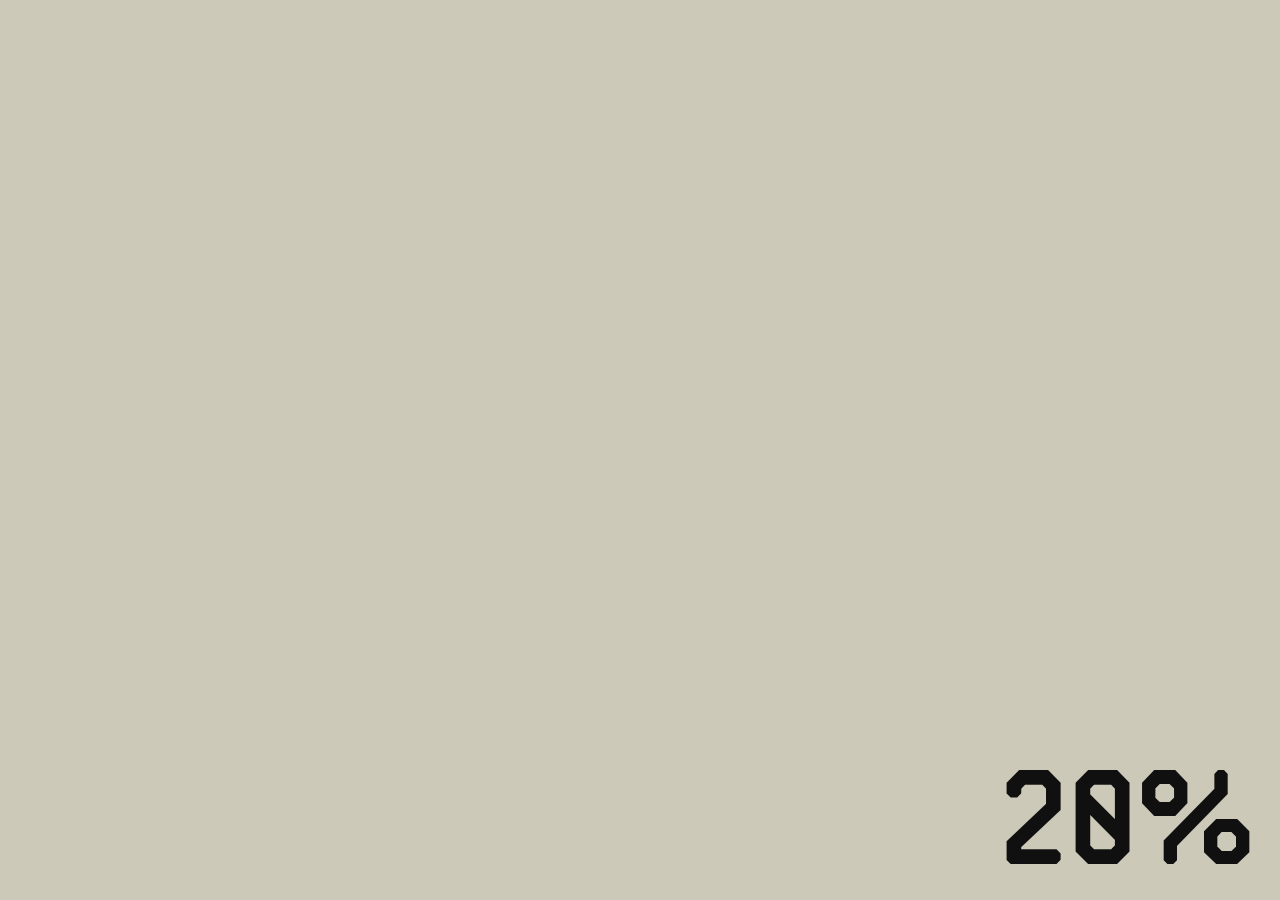
<file: index.html>
<!DOCTYPE html>
<html lang="en" class="" id="html-tag">
<head>
    <meta charset="UTF-8">
    <meta name="viewport" content="width=device-width, initial-scale=1.0">
    <link rel="stylesheet" href="home.css" type="text/css">
    <link rel="preload" href="projects.html" as="image">
    <title>Ishaan | Student</title>
</head>
<body>
    <h1 class="counter">0</h1>

    <div class="overlay">
        <div class="bar"></div>
        <div class="bar"></div>
        <div class="bar"></div>
        <div class="bar"></div>
        <div class="bar"></div>
        <div class="bar"></div>
        <div class="bar"></div>
        <div class="bar"></div>
        <div class="bar"></div>
        <div class="bar"></div>
    </div>
    <nav>
        <ul class="primary">
            <li>
                <div class="name">
                    <a href="home.html">
                        <p>ISHAAN GUPTA</p>
                    </a>
                </div>
            </li>
            <li>
                <div class="projects">
                    <a href="projects.html">
                        <p data-value="PROJECTS">PROJECTS</p>
                    </a>
                </div>
            </li>
            <li>
                <div class="info">
                    <a href="info.html">
                        <p data-value="INFO">INFO</p>
                    </a>
                </div>
            </li>
            <li class="theme-toggle">
                <button onclick="changeClass()">Change Class</button>
            </li>
        </ul>
    </nav>
    <script src="https://cdnjs.cloudflare.com/ajax/libs/gsap/3.12.3/gsap.min.js"></script>
    <script src="https://ajax.googleapis.com/ajax/libs/jquery/3.7.1/jquery.min.js"></script>
    <script src="script.js"></script>
</body>
</html>
</file>
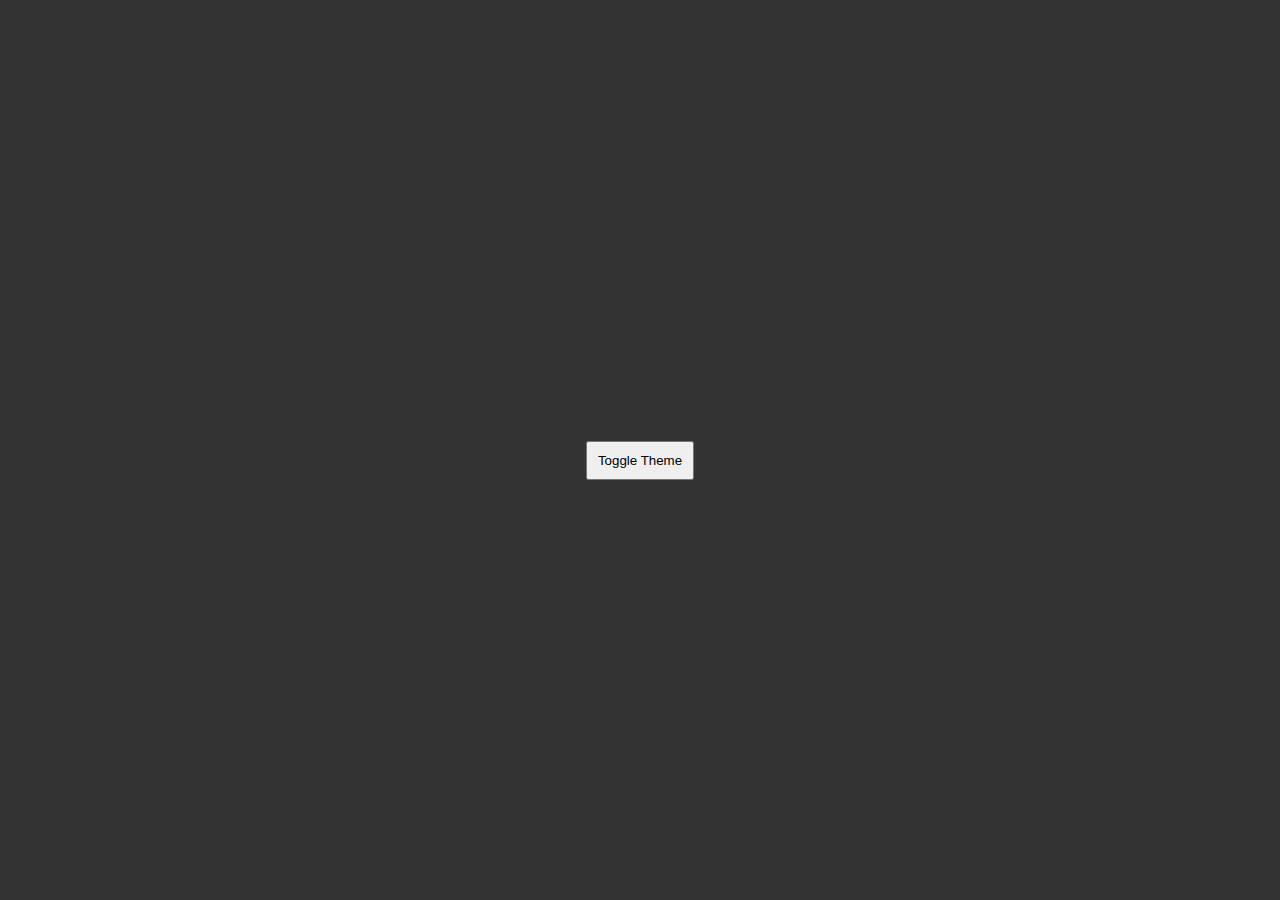
<file: test.html>
<!DOCTYPE html>
<html lang="en">
<head>
    <meta charset="UTF-8">
    <meta name="viewport" content="width=device-width, initial-scale=1.0">
    <title>Color Transition with CSS Variables</title>
    <style>
        body {
            --main-bg-color: #333; /* Default background color */
            --main-text-color: #fff; /* Default text color */
            transition: var(--color-transition, background-color 0.5s ease, color 0.5s ease); /* Apply transition to background-color and color */
            margin: 0;
            height: 100vh;
            display: flex;
            align-items: center;
            justify-content: center;
            background-color: var(--main-bg-color);
            color: var(--main-text-color);
        }

        /* Define different color variables for themes */
        :root {
            --dark-bg-color: #333;
            --dark-text-color: #fff;
            --light-bg-color: #fff;
            --light-text-color: #333;
            --blue-bg-color: #3498db;
            --blue-text-color: #fff;
            /* Add more color variables as needed */
        }

        button {
            margin-top: 20px;
            padding: 10px;
            cursor: pointer;
        }
    </style>
</head>
<body>

    <!-- Content of the page -->

    <button onclick="toggleTheme()">Toggle Theme</button>

    <script>
        var themes = [
            { "--main-bg-color": "var(--dark-bg-color)", "--main-text-color": "var(--dark-text-color)" },
            { "--main-bg-color": "var(--light-bg-color)", "--main-text-color": "var(--light-text-color)" },
            { "--main-bg-color": "var(--blue-bg-color)", "--main-text-color": "var(--blue-text-color)" }
            /* Add more theme objects as needed */
        ];

        var currentThemeIndex = 0;

        function toggleTheme() {
            var newTheme = themes[currentThemeIndex];

            Object.keys(newTheme).forEach(property => {
                document.body.style.setProperty(property, newTheme[property]);
            });

            // Increment the theme index or reset to 0 if it exceeds the number of themes
            currentThemeIndex = (currentThemeIndex + 1) % themes.length;
        }
    </script>

</body>
</html>
</file>
<file: home.css>
@font-face {
    font-family: Favorit-Mono;
    src: url(assets/fonts/Favorit-Mono.woff2);
}

@font-face {
    font-family: Monorama;
    src: url(assets/fonts/Monorama-Regular.woff2);
}

@font-face {
    font-family: Neue Haas;
    src: url(assets/fonts/NHaasGroteskTXPro-55Rg.woff2);
}

*{
    margin: 0;
    padding: 0;
    box-sizing: border-box;
    transition: var(--color-transition, background-color 0.3s ease, color 0.3s ease);
}

html.dark-theme{
    --primary:#101010;
    --secondary:#797872;
    --third:#cdc9b9;
}
html.grey-theme{
    --primary:#2a2c29;
    --secondary:#a7a597;
    --third:#5d6c6a;
}
html.lime-green-theme{
    --primary:#dddddd;
    --secondary:#3f3f3f;
    --third:#c4ff58;
}
html.khaki-theme{
    --primary:#e3e4d5;
    --secondary:#474741;
    --third:#a6a77e;
}
html.red-theme{
    --primary:#5c6057;
    --secondary:#272925;
    --third:#fe5344;
}
html.grey-white-theme{
    --primary:#3c4236;
    --secondary:#8d9784;
    --third:#bcc89c;
}
html.light-theme{
    --primary:#999d9c;
    --secondary:#cdc9b9;
    --third:#797872;
}
html.pastel-red-theme{
    --primary:#c5cfba;
    --secondary:#6d7567;
    --third:#f16d50;
}

html,
body{
    width: 100vw;
    height: 100vh;
    overflow: hidden;
    background: var(--primary);
}

.overlay{
    position: fixed;
    width: 100vw;
    height: 100vh;
    z-index: 2;
    display: flex;
    pointer-events: none;
}

.bar{
    width: 10vw;
    height: 105vh;
    background: var(--third);
}
.counter{
    position: fixed;
    width: 100%;
    height: 100%;
    display: flex;
    justify-content: flex-end;
    align-items: flex-end;
    z-index: 10000;
    color: var(--primary);
    padding: 0em 0.2em;
    font-family: Monorama;
    font-size: 10vw;
    pointer-events: none;
}
nav{
    position: fixed;
    top: 0;
    display: flex;
}

nav ul.primary li a {
    text-decoration: none;
}

.name a p{
    color: var(--third);
    font-family: Neue Haas;
}

.projects a p{
    color: var(--secondary);
    font-family: Favorit-Mono;
}

.info a p{
    color: var(--secondary);
    font-family: Favorit-Mono;
}

::selection{
    color: var(--primary);
    background-color: var(--third);
}
</file>
